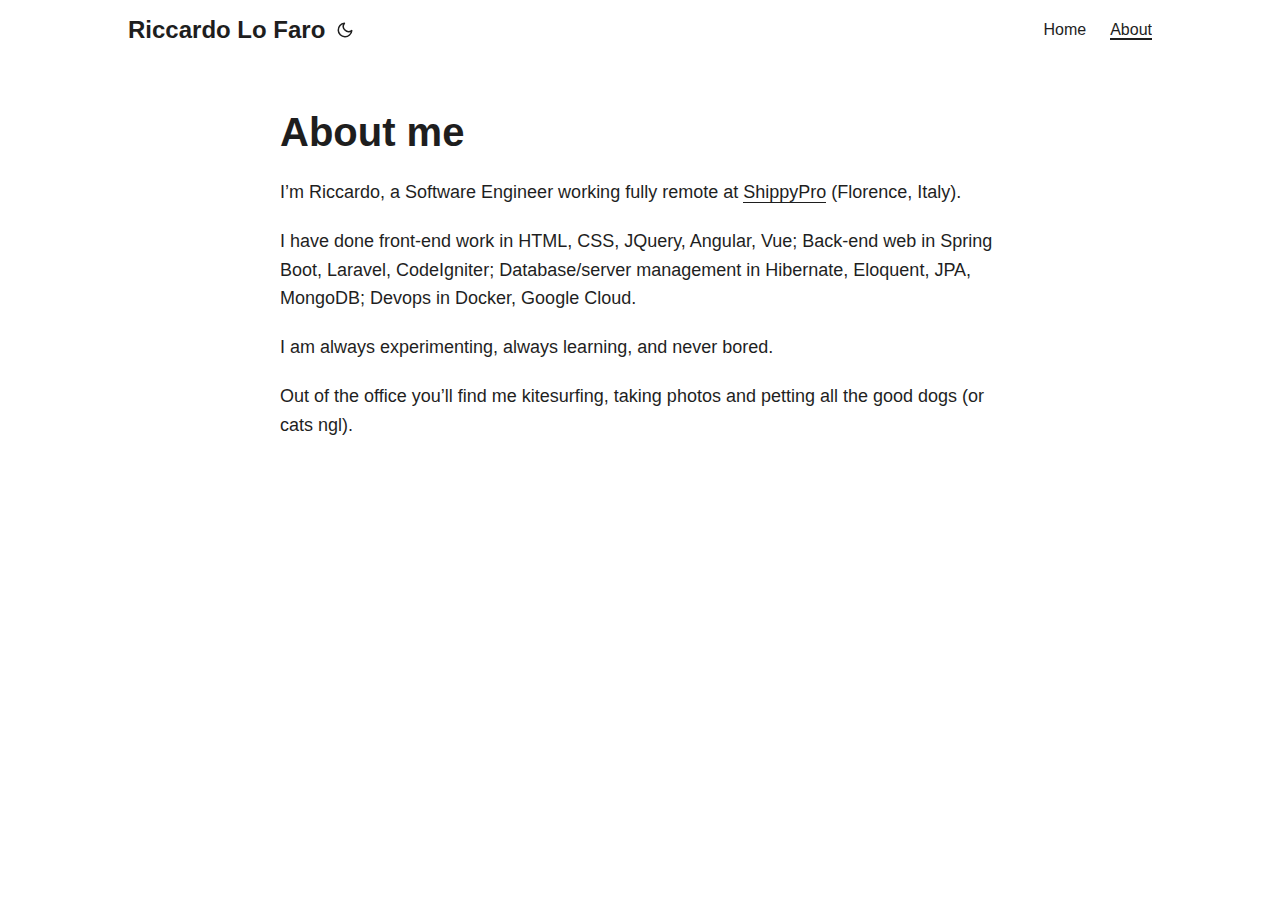
<file: about/index.html>
<!doctype html><html lang=en dir=auto><head><meta charset=utf-8><meta http-equiv=x-ua-compatible content="IE=edge"><meta name=viewport content="width=device-width,initial-scale=1,shrink-to-fit=no"><meta name=robots content="index, follow"><title>About me | Riccardo Lo Faro</title><meta name=keywords content><meta name=description content="I’m Riccardo, a Software Engineer working fully remote at ShippyPro (Florence, Italy).
I have done front-end work in HTML, CSS, JQuery, Angular, Vue; Back-end web in Spring Boot, Laravel, CodeIgniter; Database/server management in Hibernate, Eloquent, JPA, MongoDB; Devops in Docker, Google Cloud.
I am always experimenting, always learning, and never bored.
Out of the office you’ll find me kitesurfing, taking photos and petting all the good dogs (or cats ngl)."><meta name=author content><link rel=canonical href=https://riccardolofaro.it/about/><link crossorigin=anonymous href=/assets/css/stylesheet.min.6f60056d44d3f7eb69a4bc6c332b59960f3a995802bded244750232f33713c49.css integrity="sha256-b2AFbUTT9+tppLxsMytZlg86mVgCve0kR1AjLzNxPEk=" rel="preload stylesheet" as=style><script defer crossorigin=anonymous src=/assets/js/highlight.min.b95bacdc39e37a332a9f883b1e78be4abc1fdca2bc1f2641f55e3cd3dabd4d61.js integrity="sha256-uVus3DnjejMqn4g7Hni+Srwf3KK8HyZB9V4809q9TWE=" onload=hljs.initHighlightingOnLoad()></script>
<link rel=icon href=https://riccardolofaro.it/favicon.ico><link rel=icon type=image/png sizes=16x16 href=https://riccardolofaro.it/favicon-16x16.png><link rel=icon type=image/png sizes=32x32 href=https://riccardolofaro.it/favicon-32x32.png><link rel=apple-touch-icon href=https://riccardolofaro.it/favicon.ico><link rel=mask-icon href=https://riccardolofaro.it/favicon.ico><meta name=theme-color content="#2e2e33"><meta name=msapplication-TileColor content="#2e2e33"><meta name=generator content="Hugo 0.105.0"><noscript><style>#theme-toggle,.top-link{display:none}</style><style>@media(prefers-color-scheme:dark){:root{--theme:rgb(29, 30, 32);--entry:rgb(46, 46, 51);--primary:rgb(218, 218, 219);--secondary:rgb(155, 156, 157);--tertiary:rgb(65, 66, 68);--content:rgb(196, 196, 197);--hljs-bg:rgb(46, 46, 51);--code-bg:rgb(55, 56, 62);--border:rgb(51, 51, 51)}.list{background:var(--theme)}.list:not(.dark)::-webkit-scrollbar-track{background:0 0}.list:not(.dark)::-webkit-scrollbar-thumb{border-color:var(--theme)}}</style></noscript><meta property="og:title" content="About me"><meta property="og:description" content="I’m Riccardo, a Software Engineer working fully remote at ShippyPro (Florence, Italy).
I have done front-end work in HTML, CSS, JQuery, Angular, Vue; Back-end web in Spring Boot, Laravel, CodeIgniter; Database/server management in Hibernate, Eloquent, JPA, MongoDB; Devops in Docker, Google Cloud.
I am always experimenting, always learning, and never bored.
Out of the office you’ll find me kitesurfing, taking photos and petting all the good dogs (or cats ngl)."><meta property="og:type" content="article"><meta property="og:url" content="https://riccardolofaro.it/about/"><meta property="og:image" content="https://riccardolofaro.it/%3Clink%20or%20path%20of%20image%20for%20opengraph,%20twitter-cards%3E"><meta property="article:section" content><meta property="og:site_name" content="Riccardo Lo Faro"><meta name=twitter:card content="summary_large_image"><meta name=twitter:image content="https://riccardolofaro.it/%3Clink%20or%20path%20of%20image%20for%20opengraph,%20twitter-cards%3E"><meta name=twitter:title content="About me"><meta name=twitter:description content="I’m Riccardo, a Software Engineer working fully remote at ShippyPro (Florence, Italy).
I have done front-end work in HTML, CSS, JQuery, Angular, Vue; Back-end web in Spring Boot, Laravel, CodeIgniter; Database/server management in Hibernate, Eloquent, JPA, MongoDB; Devops in Docker, Google Cloud.
I am always experimenting, always learning, and never bored.
Out of the office you’ll find me kitesurfing, taking photos and petting all the good dogs (or cats ngl)."><script type=application/ld+json>{"@context":"https://schema.org","@type":"BreadcrumbList","itemListElement":[{"@type":"ListItem","position":1,"name":"About me","item":"https://riccardolofaro.it/about/"}]}</script><script type=application/ld+json>{"@context":"https://schema.org","@type":"BlogPosting","headline":"About me","name":"About me","description":"I’m Riccardo, a Software Engineer working fully remote at ShippyPro (Florence, Italy).\nI have done front-end work in HTML, CSS, JQuery, Angular, Vue; Back-end web in Spring Boot, Laravel, CodeIgniter; Database/server management in Hibernate, Eloquent, JPA, MongoDB; Devops in Docker, Google Cloud.\nI am always experimenting, always learning, and never bored.\nOut of the office you’ll find me kitesurfing, taking photos and petting all the good dogs (or cats ngl).","keywords":[],"articleBody":"I’m Riccardo, a Software Engineer working fully remote at ShippyPro (Florence, Italy).\nI have done front-end work in HTML, CSS, JQuery, Angular, Vue; Back-end web in Spring Boot, Laravel, CodeIgniter; Database/server management in Hibernate, Eloquent, JPA, MongoDB; Devops in Docker, Google Cloud.\nI am always experimenting, always learning, and never bored.\nOut of the office you’ll find me kitesurfing, taking photos and petting all the good dogs (or cats ngl).\n","wordCount":"70","inLanguage":"en","datePublished":"0001-01-01T00:00:00Z","dateModified":"0001-01-01T00:00:00Z","mainEntityOfPage":{"@type":"WebPage","@id":"https://riccardolofaro.it/about/"},"publisher":{"@type":"Organization","name":"Riccardo Lo Faro","logo":{"@type":"ImageObject","url":"https://riccardolofaro.it/favicon.ico"}}}</script></head><body id=top><script>localStorage.getItem("pref-theme")==="dark"?document.body.classList.add("dark"):localStorage.getItem("pref-theme")==="light"?document.body.classList.remove("dark"):window.matchMedia("(prefers-color-scheme: dark)").matches&&document.body.classList.add("dark")</script><header class=header><nav class=nav><div class=logo><a href=https://riccardolofaro.it/ accesskey=h title="Riccardo Lo Faro (Alt + H)">Riccardo Lo Faro</a>
<span class=logo-switches><button id=theme-toggle accesskey=t title="(Alt + T)"><svg id="moon" xmlns="http://www.w3.org/2000/svg" width="24" height="24" viewBox="0 0 24 24" fill="none" stroke="currentcolor" stroke-width="2" stroke-linecap="round" stroke-linejoin="round"><path d="M21 12.79A9 9 0 1111.21 3 7 7 0 0021 12.79z"/></svg><svg id="sun" xmlns="http://www.w3.org/2000/svg" width="24" height="24" viewBox="0 0 24 24" fill="none" stroke="currentcolor" stroke-width="2" stroke-linecap="round" stroke-linejoin="round"><circle cx="12" cy="12" r="5"/><line x1="12" y1="1" x2="12" y2="3"/><line x1="12" y1="21" x2="12" y2="23"/><line x1="4.22" y1="4.22" x2="5.64" y2="5.64"/><line x1="18.36" y1="18.36" x2="19.78" y2="19.78"/><line x1="1" y1="12" x2="3" y2="12"/><line x1="21" y1="12" x2="23" y2="12"/><line x1="4.22" y1="19.78" x2="5.64" y2="18.36"/><line x1="18.36" y1="5.64" x2="19.78" y2="4.22"/></svg></button></span></div><ul id=menu><li><a href=https://riccardolofaro.it/ title=Home><span>Home</span></a></li><li><a href=https://riccardolofaro.it/about title=About><span class=active>About</span></a></li></ul></nav></header><main class=main><article class=post-single><header class=post-header><h1 class=post-title>About me</h1><div class=post-meta></div></header><div class=post-content><p>I’m Riccardo, a Software Engineer working fully remote at <a href=hhttps://www.shippypro.com>ShippyPro</a> (Florence, Italy).</p><p>I have done front-end work in HTML, CSS, JQuery, Angular, Vue; Back-end web in Spring Boot, Laravel, CodeIgniter;
Database/server management in Hibernate, Eloquent, JPA, MongoDB; Devops in Docker, Google Cloud.</p><p>I am always experimenting, always learning, and never bored.</p><p>Out of the office you’ll find me kitesurfing, taking photos and petting all the good dogs (or cats ngl).</p></div><footer class=post-footer></footer></article></main><a href=#top aria-label="go to top" title="Go to Top (Alt + G)" class=top-link id=top-link accesskey=g><svg xmlns="http://www.w3.org/2000/svg" viewBox="0 0 12 6" fill="currentcolor"><path d="M12 6H0l6-6z"/></svg></a><script>let menu=document.getElementById("menu");menu&&(menu.scrollLeft=localStorage.getItem("menu-scroll-position"),menu.onscroll=function(){localStorage.setItem("menu-scroll-position",menu.scrollLeft)}),document.querySelectorAll('a[href^="#"]').forEach(e=>{e.addEventListener("click",function(e){e.preventDefault();var t=this.getAttribute("href").substr(1);window.matchMedia("(prefers-reduced-motion: reduce)").matches?document.querySelector(`[id='${decodeURIComponent(t)}']`).scrollIntoView():document.querySelector(`[id='${decodeURIComponent(t)}']`).scrollIntoView({behavior:"smooth"}),t==="top"?history.replaceState(null,null," "):history.pushState(null,null,`#${t}`)})})</script><script>var mybutton=document.getElementById("top-link");window.onscroll=function(){document.body.scrollTop>800||document.documentElement.scrollTop>800?(mybutton.style.visibility="visible",mybutton.style.opacity="1"):(mybutton.style.visibility="hidden",mybutton.style.opacity="0")}</script><script>document.getElementById("theme-toggle").addEventListener("click",()=>{document.body.className.includes("dark")?(document.body.classList.remove("dark"),localStorage.setItem("pref-theme","light")):(document.body.classList.add("dark"),localStorage.setItem("pref-theme","dark"))})</script></body></html>
</file>
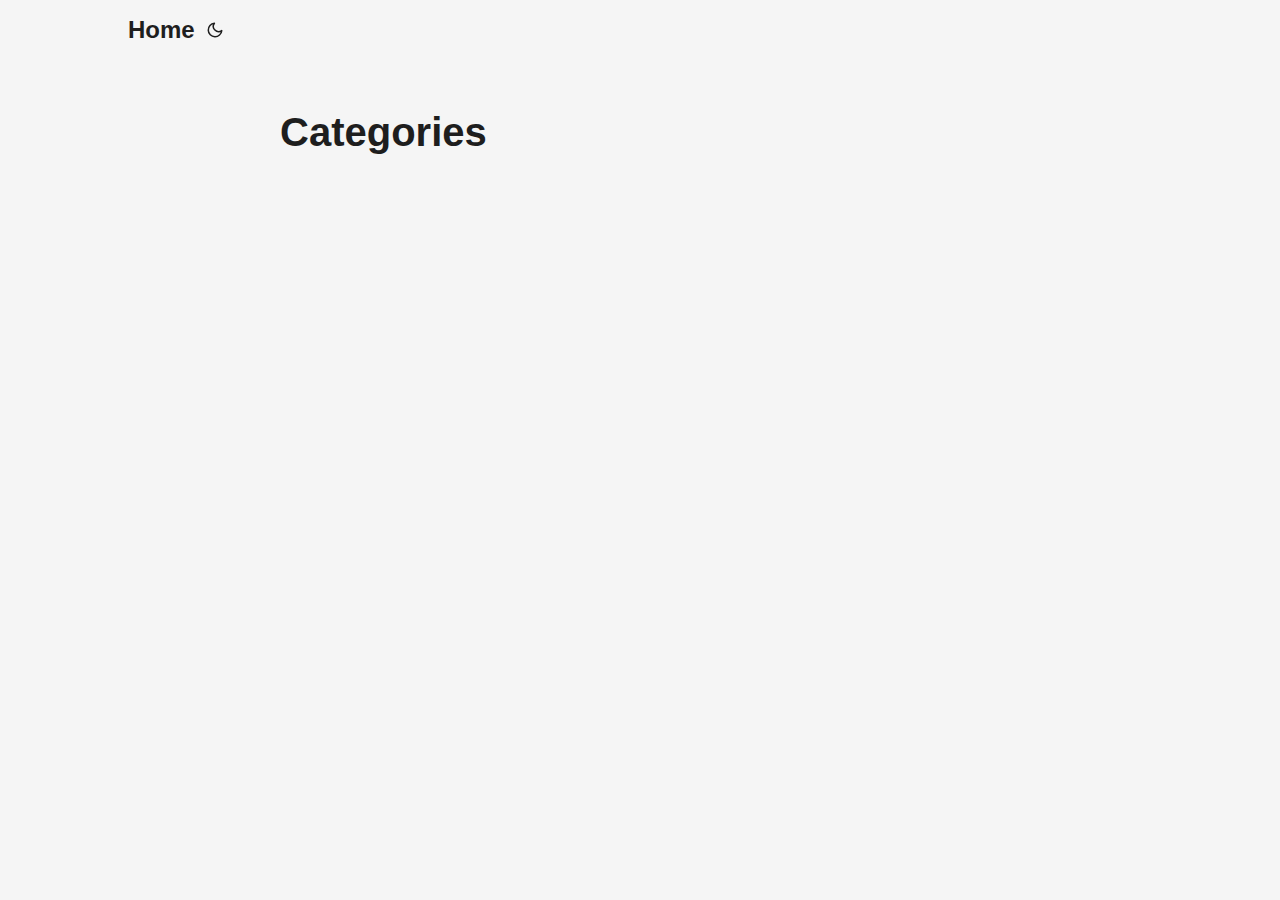
<file: categories/index.html>
<!doctype html><html lang=en dir=auto>
<head><meta charset=utf-8>
<meta http-equiv=x-ua-compatible content="IE=edge">
<meta name=viewport content="width=device-width,initial-scale=1,shrink-to-fit=no">
<meta name=robots content="index, follow">
<title>Categories | Riccardo Lo Faro</title>
<meta name=keywords content>
<meta name=description content="Sito personale Riccardo Lo Faro">
<meta name=author content="Me">
<link rel=canonical href=https://riccardolofaro.it/categories/>
<link crossorigin=anonymous href=/assets/css/stylesheet.min.6f60056d44d3f7eb69a4bc6c332b59960f3a995802bded244750232f33713c49.css integrity="sha256-b2AFbUTT9+tppLxsMytZlg86mVgCve0kR1AjLzNxPEk=" rel="preload stylesheet" as=style>
<link rel=icon href=https://riccardolofaro.it/favicon.png>
<link rel=icon type=image/png sizes=16x16 href=https://riccardolofaro.it/%3Clink%20/%20abs%20url%3E>
<link rel=icon type=image/png sizes=32x32 href=https://riccardolofaro.it/%3Clink%20/%20abs%20url%3E>
<link rel=apple-touch-icon href=https://riccardolofaro.it/%3Clink%20/%20abs%20url%3E>
<link rel=mask-icon href=https://riccardolofaro.it/%3Clink%20/%20abs%20url%3E>
<meta name=theme-color content="#2e2e33">
<meta name=msapplication-TileColor content="#2e2e33">
<meta name=generator content="Hugo 0.89.2">
<link rel=alternate type=application/rss+xml href=https://riccardolofaro.it/categories/index.xml>
<noscript>
<style>#theme-toggle,.top-link{display:none}</style>
<style>@media(prefers-color-scheme:dark){:root{--theme:rgb(29, 30, 32);--entry:rgb(46, 46, 51);--primary:rgb(218, 218, 219);--secondary:rgb(155, 156, 157);--tertiary:rgb(65, 66, 68);--content:rgb(196, 196, 197);--hljs-bg:rgb(46, 46, 51);--code-bg:rgb(55, 56, 62);--border:rgb(51, 51, 51)}.list{background:var(--theme)}.list:not(.dark)::-webkit-scrollbar-track{background:0 0}.list:not(.dark)::-webkit-scrollbar-thumb{border-color:var(--theme)}}</style>
</noscript><meta property="og:title" content="Categories">
<meta property="og:description" content="Sito personale Riccardo Lo Faro">
<meta property="og:type" content="website">
<meta property="og:url" content="https://riccardolofaro.it/categories/"><meta property="og:image" content="https://riccardolofaro.it/%3Clink%20or%20path%20of%20image%20for%20opengraph,%20twitter-cards%3E"><meta property="og:site_name" content="Riccardo Lo Faro">
<meta name=twitter:card content="summary_large_image">
<meta name=twitter:image content="https://riccardolofaro.it/%3Clink%20or%20path%20of%20image%20for%20opengraph,%20twitter-cards%3E">
<meta name=twitter:title content="Categories">
<meta name=twitter:description content="Sito personale Riccardo Lo Faro">
</head>
<body class=list id=top>
<script>localStorage.getItem("pref-theme")==="dark"?document.body.classList.add('dark'):localStorage.getItem("pref-theme")==="light"?document.body.classList.remove('dark'):window.matchMedia('(prefers-color-scheme: dark)').matches&&document.body.classList.add('dark')</script>
<header class=header>
<nav class=nav>
<div class=logo>
<a href=https://riccardolofaro.it/ accesskey=h title="Home (Alt + H)">Home</a>
<span class=logo-switches>
<button id=theme-toggle accesskey=t title="(Alt + T)"><svg id="moon" xmlns="http://www.w3.org/2000/svg" width="24" height="24" viewBox="0 0 24 24" fill="none" stroke="currentcolor" stroke-width="2" stroke-linecap="round" stroke-linejoin="round"><path d="M21 12.79A9 9 0 1111.21 3 7 7 0 0021 12.79z"/></svg><svg id="sun" xmlns="http://www.w3.org/2000/svg" width="24" height="24" viewBox="0 0 24 24" fill="none" stroke="currentcolor" stroke-width="2" stroke-linecap="round" stroke-linejoin="round"><circle cx="12" cy="12" r="5"/><line x1="12" y1="1" x2="12" y2="3"/><line x1="12" y1="21" x2="12" y2="23"/><line x1="4.22" y1="4.22" x2="5.64" y2="5.64"/><line x1="18.36" y1="18.36" x2="19.78" y2="19.78"/><line x1="1" y1="12" x2="3" y2="12"/><line x1="21" y1="12" x2="23" y2="12"/><line x1="4.22" y1="19.78" x2="5.64" y2="18.36"/><line x1="18.36" y1="5.64" x2="19.78" y2="4.22"/></svg>
</button>
</span>
</div>
<ul id=menu>
</ul>
</nav>
</header>
<main class=main>
<header class=page-header>
<h1>Categories</h1>
</header>
<ul class=terms-tags>
</ul>
</main>
<a href=#top aria-label="go to top" title="Go to Top (Alt + G)" class=top-link id=top-link accesskey=g><svg xmlns="http://www.w3.org/2000/svg" viewBox="0 0 12 6" fill="currentcolor"><path d="M12 6H0l6-6z"/></svg>
</a>
<script>let menu=document.getElementById('menu');menu&&(menu.scrollLeft=localStorage.getItem("menu-scroll-position"),menu.onscroll=function(){localStorage.setItem("menu-scroll-position",menu.scrollLeft)}),document.querySelectorAll('a[href^="#"]').forEach(a=>{a.addEventListener("click",function(b){b.preventDefault();var a=this.getAttribute("href").substr(1);window.matchMedia('(prefers-reduced-motion: reduce)').matches?document.querySelector(`[id='${decodeURIComponent(a)}']`).scrollIntoView():document.querySelector(`[id='${decodeURIComponent(a)}']`).scrollIntoView({behavior:"smooth"}),a==="top"?history.replaceState(null,null," "):history.pushState(null,null,`#${a}`)})})</script>
<script>var mybutton=document.getElementById("top-link");window.onscroll=function(){document.body.scrollTop>800||document.documentElement.scrollTop>800?(mybutton.style.visibility="visible",mybutton.style.opacity="1"):(mybutton.style.visibility="hidden",mybutton.style.opacity="0")}</script>
<script>document.getElementById("theme-toggle").addEventListener("click",()=>{document.body.className.includes("dark")?(document.body.classList.remove('dark'),localStorage.setItem("pref-theme",'light')):(document.body.classList.add('dark'),localStorage.setItem("pref-theme",'dark'))})</script>
</body>
</html>
</file>
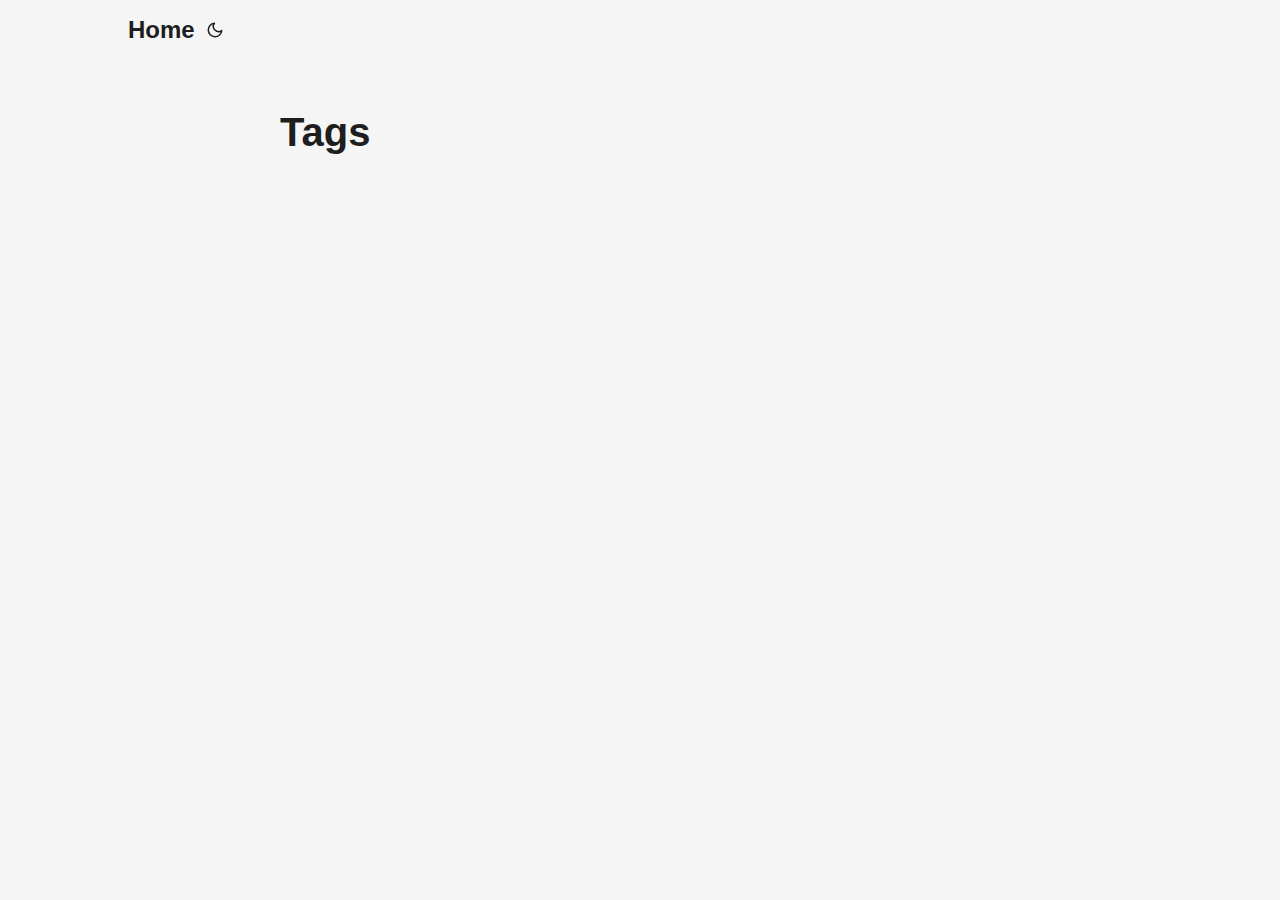
<file: tags/index.html>
<!doctype html><html lang=en dir=auto>
<head><meta charset=utf-8>
<meta http-equiv=x-ua-compatible content="IE=edge">
<meta name=viewport content="width=device-width,initial-scale=1,shrink-to-fit=no">
<meta name=robots content="index, follow">
<title>Tags | Riccardo Lo Faro</title>
<meta name=keywords content>
<meta name=description content="Sito personale Riccardo Lo Faro">
<meta name=author content="Me">
<link rel=canonical href=https://riccardolofaro.it/tags/>
<link crossorigin=anonymous href=/assets/css/stylesheet.min.6f60056d44d3f7eb69a4bc6c332b59960f3a995802bded244750232f33713c49.css integrity="sha256-b2AFbUTT9+tppLxsMytZlg86mVgCve0kR1AjLzNxPEk=" rel="preload stylesheet" as=style>
<link rel=icon href=https://riccardolofaro.it/favicon.png>
<link rel=icon type=image/png sizes=16x16 href=https://riccardolofaro.it/%3Clink%20/%20abs%20url%3E>
<link rel=icon type=image/png sizes=32x32 href=https://riccardolofaro.it/%3Clink%20/%20abs%20url%3E>
<link rel=apple-touch-icon href=https://riccardolofaro.it/%3Clink%20/%20abs%20url%3E>
<link rel=mask-icon href=https://riccardolofaro.it/%3Clink%20/%20abs%20url%3E>
<meta name=theme-color content="#2e2e33">
<meta name=msapplication-TileColor content="#2e2e33">
<meta name=generator content="Hugo 0.89.2">
<link rel=alternate type=application/rss+xml href=https://riccardolofaro.it/tags/index.xml>
<noscript>
<style>#theme-toggle,.top-link{display:none}</style>
<style>@media(prefers-color-scheme:dark){:root{--theme:rgb(29, 30, 32);--entry:rgb(46, 46, 51);--primary:rgb(218, 218, 219);--secondary:rgb(155, 156, 157);--tertiary:rgb(65, 66, 68);--content:rgb(196, 196, 197);--hljs-bg:rgb(46, 46, 51);--code-bg:rgb(55, 56, 62);--border:rgb(51, 51, 51)}.list{background:var(--theme)}.list:not(.dark)::-webkit-scrollbar-track{background:0 0}.list:not(.dark)::-webkit-scrollbar-thumb{border-color:var(--theme)}}</style>
</noscript><meta property="og:title" content="Tags">
<meta property="og:description" content="Sito personale Riccardo Lo Faro">
<meta property="og:type" content="website">
<meta property="og:url" content="https://riccardolofaro.it/tags/"><meta property="og:image" content="https://riccardolofaro.it/%3Clink%20or%20path%20of%20image%20for%20opengraph,%20twitter-cards%3E"><meta property="og:site_name" content="Riccardo Lo Faro">
<meta name=twitter:card content="summary_large_image">
<meta name=twitter:image content="https://riccardolofaro.it/%3Clink%20or%20path%20of%20image%20for%20opengraph,%20twitter-cards%3E">
<meta name=twitter:title content="Tags">
<meta name=twitter:description content="Sito personale Riccardo Lo Faro">
</head>
<body class=list id=top>
<script>localStorage.getItem("pref-theme")==="dark"?document.body.classList.add('dark'):localStorage.getItem("pref-theme")==="light"?document.body.classList.remove('dark'):window.matchMedia('(prefers-color-scheme: dark)').matches&&document.body.classList.add('dark')</script>
<header class=header>
<nav class=nav>
<div class=logo>
<a href=https://riccardolofaro.it/ accesskey=h title="Home (Alt + H)">Home</a>
<span class=logo-switches>
<button id=theme-toggle accesskey=t title="(Alt + T)"><svg id="moon" xmlns="http://www.w3.org/2000/svg" width="24" height="24" viewBox="0 0 24 24" fill="none" stroke="currentcolor" stroke-width="2" stroke-linecap="round" stroke-linejoin="round"><path d="M21 12.79A9 9 0 1111.21 3 7 7 0 0021 12.79z"/></svg><svg id="sun" xmlns="http://www.w3.org/2000/svg" width="24" height="24" viewBox="0 0 24 24" fill="none" stroke="currentcolor" stroke-width="2" stroke-linecap="round" stroke-linejoin="round"><circle cx="12" cy="12" r="5"/><line x1="12" y1="1" x2="12" y2="3"/><line x1="12" y1="21" x2="12" y2="23"/><line x1="4.22" y1="4.22" x2="5.64" y2="5.64"/><line x1="18.36" y1="18.36" x2="19.78" y2="19.78"/><line x1="1" y1="12" x2="3" y2="12"/><line x1="21" y1="12" x2="23" y2="12"/><line x1="4.22" y1="19.78" x2="5.64" y2="18.36"/><line x1="18.36" y1="5.64" x2="19.78" y2="4.22"/></svg>
</button>
</span>
</div>
<ul id=menu>
</ul>
</nav>
</header>
<main class=main>
<header class=page-header>
<h1>Tags</h1>
</header>
<ul class=terms-tags>
</ul>
</main>
<a href=#top aria-label="go to top" title="Go to Top (Alt + G)" class=top-link id=top-link accesskey=g><svg xmlns="http://www.w3.org/2000/svg" viewBox="0 0 12 6" fill="currentcolor"><path d="M12 6H0l6-6z"/></svg>
</a>
<script>let menu=document.getElementById('menu');menu&&(menu.scrollLeft=localStorage.getItem("menu-scroll-position"),menu.onscroll=function(){localStorage.setItem("menu-scroll-position",menu.scrollLeft)}),document.querySelectorAll('a[href^="#"]').forEach(a=>{a.addEventListener("click",function(b){b.preventDefault();var a=this.getAttribute("href").substr(1);window.matchMedia('(prefers-reduced-motion: reduce)').matches?document.querySelector(`[id='${decodeURIComponent(a)}']`).scrollIntoView():document.querySelector(`[id='${decodeURIComponent(a)}']`).scrollIntoView({behavior:"smooth"}),a==="top"?history.replaceState(null,null," "):history.pushState(null,null,`#${a}`)})})</script>
<script>var mybutton=document.getElementById("top-link");window.onscroll=function(){document.body.scrollTop>800||document.documentElement.scrollTop>800?(mybutton.style.visibility="visible",mybutton.style.opacity="1"):(mybutton.style.visibility="hidden",mybutton.style.opacity="0")}</script>
<script>document.getElementById("theme-toggle").addEventListener("click",()=>{document.body.className.includes("dark")?(document.body.classList.remove('dark'),localStorage.setItem("pref-theme",'light')):(document.body.classList.add('dark'),localStorage.setItem("pref-theme",'dark'))})</script>
</body>
</html>
</file>
